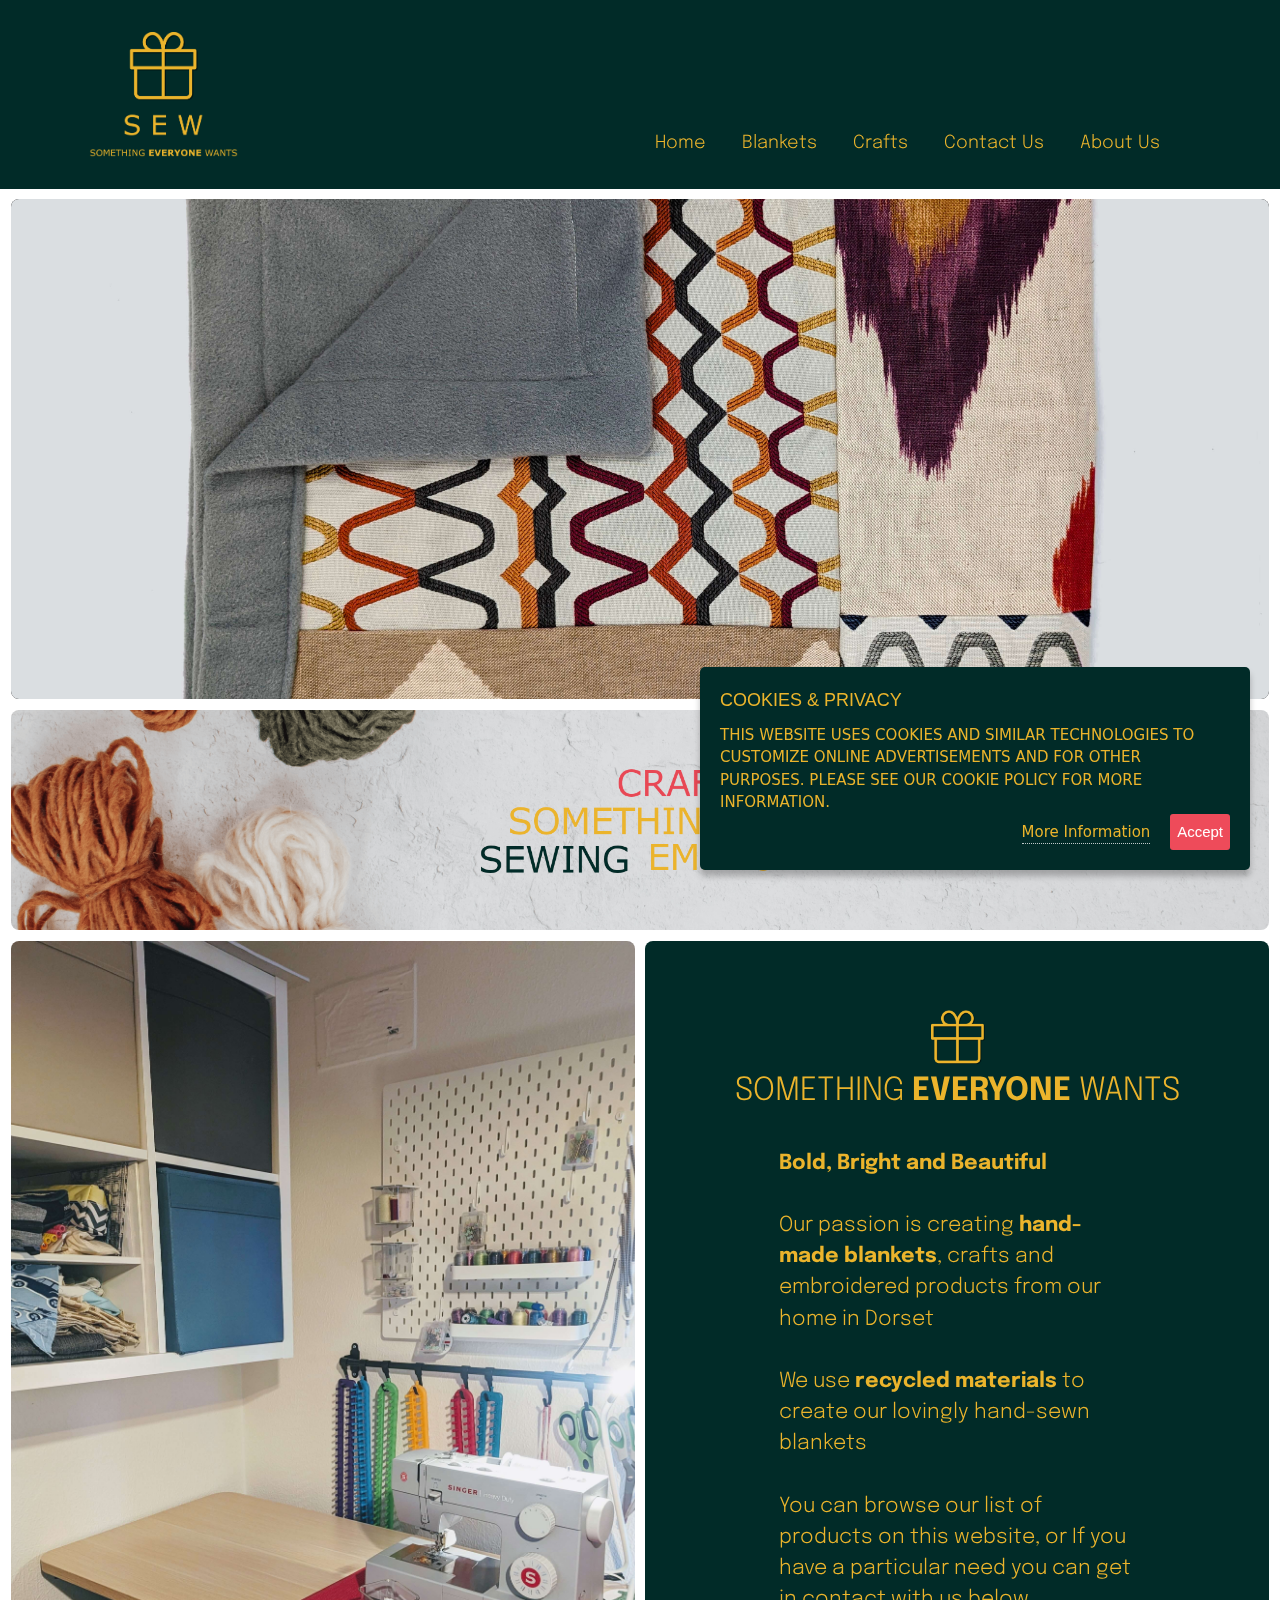
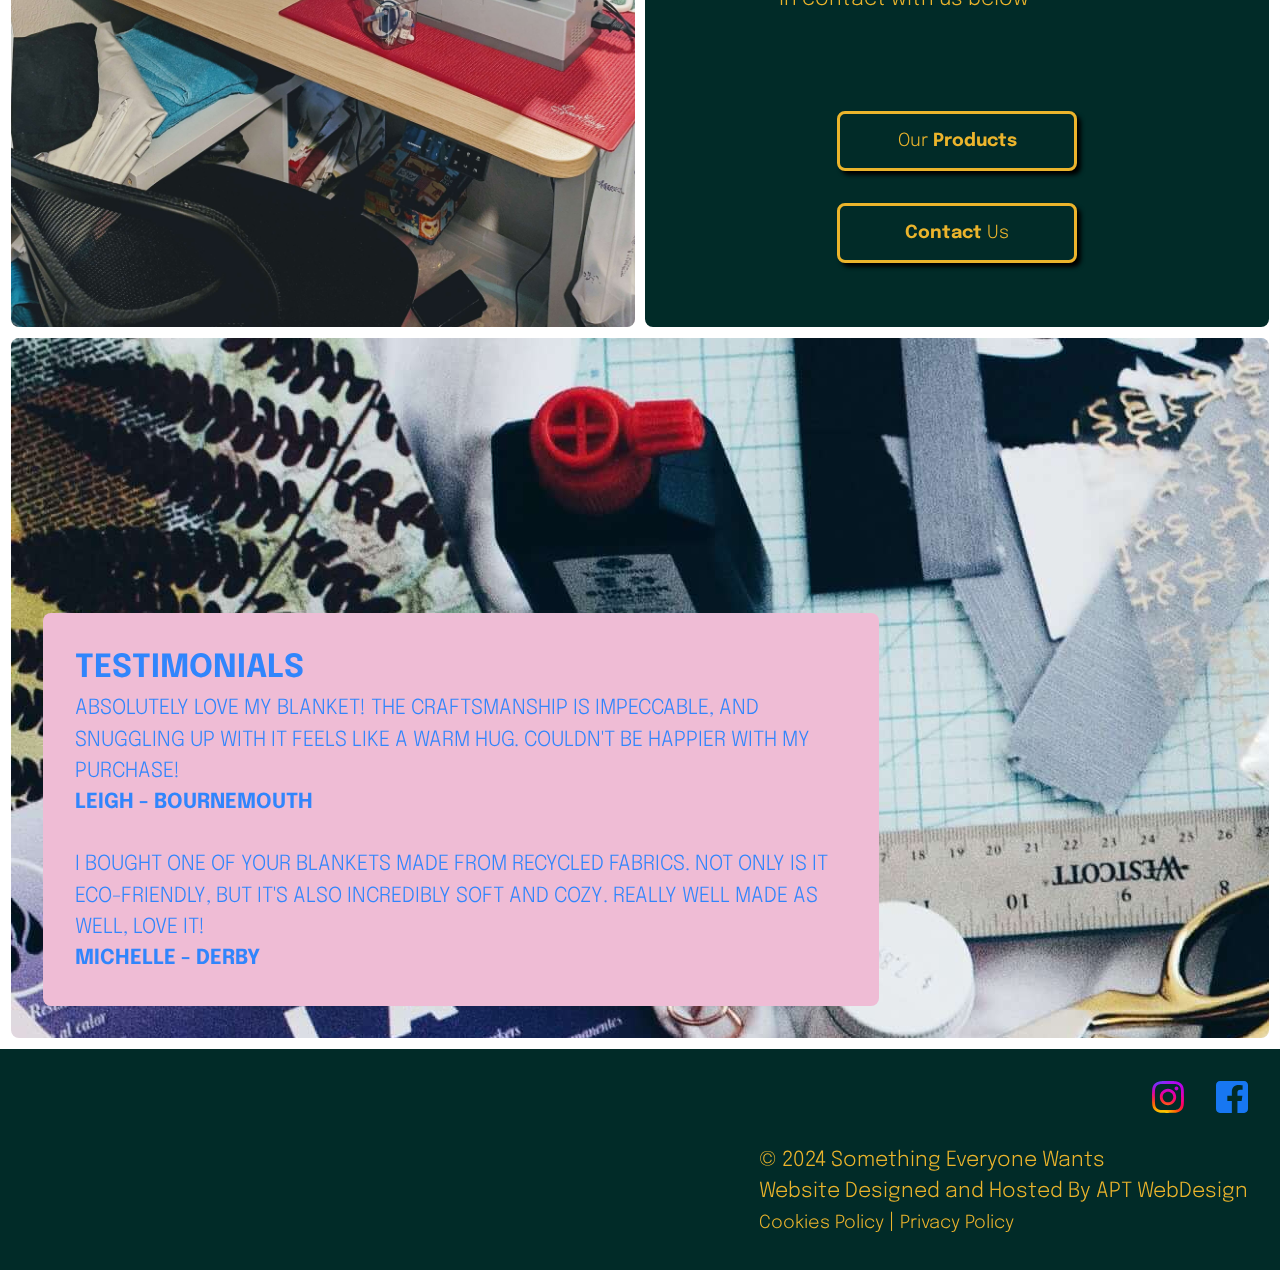
<file: index.html>
<!doctype html>
<html lang="en">
  <head>
    <!-- Google tag (gtag.js) -->
    <script async src="https://www.googletagmanager.com/gtag/js?id=G-8D78QJ9N3L"></script>
    <script>
      window.dataLayer = window.dataLayer || [];
      function gtag(){dataLayer.push(arguments);}
      gtag('js', new Date());

      gtag('config', 'G-8D78QJ9N3L');
    </script>
    <meta charset="UTF-8" />
    <link rel="apple-touch-icon" sizes="180x180" href="images/apple-touch-icon.png">
    <link rel="icon" type="image/png" sizes="32x32" href="images/favicon-32x32.png">
    <link rel="icon" type="image/png" sizes="16x16" href="images/favicon-16x16.png">
    <link rel="manifest" href="images/site.webmanifest">
    <!-- Font Family Google-->
    <link rel="preconnect" href="https://fonts.googleapis.com">
    <link rel="preconnect" href="https://fonts.gstatic.com" crossorigin>
    <link href="https://fonts.googleapis.com/css2?family=Epilogue:ital,wght@0,100..900;1,100..900&display=swap" rel="stylesheet">
    <meta name="viewport" content="width=device-width, initial-scale=1.0" />
    <link rel="stylesheet" href="mainStyle.css">
    <title>Something Everyone Wants</title>
  </head>
  <body>
    <div id="discountBanner" class="discount-banner"><p>We are currently offering <span class="bold">20% off</span> all of our blankets!</p>
    <button id="discountClose"><img src="images/cancel.png" alt=""></button>
    </div>
    <div class="bg-img-1"></div>
    <div class="bg-img-2"></div>
    <div class="bg-img-3"></div>
    <header><!--Heading inc logo and navs-->
      <div class="header-flex">
        <div class="logo"><a href="index.html"><img src="images/Original on Transparent Simplified.png" alt=""></a></div>
        <nav>
          <button id="nav-btn-opn"><img src="images/Hamburger_icon.png" alt=""></button>
          <button id="nav-btn-cls"><img src="images/cross.png" alt=""></button>
          <ul id="nav-links">
            <li><a active href="index.html">Home</a></li>
            <li><a href="blankets.html">Blankets</a></li>
            <li><a href="crafts.html">Crafts</a></li>
            <li><a href="contact.html">Contact Us</a></li>
            <li><a href="about.html">About Us</a></li>
          </ul>
        </nav>
      </div>
    </header>
    <div class="container"><!--Container inc top main and testimonials-->
      <section class="top-section">
        <a href="blankets.html">
          <div class="br product-image"><!--Product Carousel-->
            <!-- <img src="images/blanket.jpg" alt=""> -->
              
              <img id="product-Image-1" src="images/blankets/bl-me-2-1.jpg" alt="" class="image1">
              <img id="product-Image-1" src="images/blankets/bl-sm-7-2.jpg" alt="">
              <img id="product-Image-1" src="images/blankets/bl-sm-2-1.jpg" alt="">
              <img id="product-Image-1" src="images/blankets/bl-sm-1-1.jpg" alt="">
              <img id="product-Image-1" src="images/blankets/frontpageBlankets/bl-sm-2-2.jpeg" alt="">
              
          </div>
        </a>
        <div class="br hero-image"><!--Hero Image-->
          <img src="images/heroimageSquare.png" alt="Image stating the main products of the store. Crafts, Clothing, Sewing, Embroidery, and Blankets">
        </div>
      </section>
      <main class="main-section">
        <div class="main-cta br"><!--main cta-->
          <img src="images/present_yellow.png" width="63px" alt="">
          <h1>Something <span class="bold">Everyone</span> Wants</h1>
          <div class="cta-text"><!--cta text-->
            <p>
              <span class="bold">Bold, Bright and Beautiful</span> <br><br>
              
              Our passion is creating <span class="bold">hand-made blankets</span>, crafts and embroidered products from our home in Dorset <br><br>
              
              We use <span class="bold">recycled materials</span> to create our lovingly hand-sewn blankets <br><br>
              
              You can browse our list of products on this website, or If you have a particular need you can get in contact with us below
            </p>
          </div>
          <div class="cta-button"><!--cta buttons-->
            <a href="blankets.html">
              <button class="btn">Our <span class="bold">Products</span></button>
            </a>
            <a href="contact.html">
              <button class="btn"><span class="bold">Contact</span> Us</button>
            </a>
          </div>
        </div>
        <div class="main-image br"><!--main image-->
          <img src="images/background2.jpg" alt="">
        </div>
      </main>
      <section class="br testimonial-section"><!--Testimonials-->
        <div class="br testimonial-text"><!--Testimonial Text-->
          <h1 class="bold">Testimonials</h1>
          <p>Absolutely love my blanket! The craftsmanship is impeccable, and snuggling up with it feels like a warm hug. Couldn't be happier with my purchase! 
            <br>
            <span class="bold">Leigh - Bournemouth</span> <br><br>
          </p>
          <p>
            I bought one of your blankets made from recycled fabrics. Not only is it eco-friendly, but it's also incredibly soft and cozy. Really well made as well, love it!
            <br>
            <span class="bold">Michelle - Derby</span>
          </p>
        </div>
      </section>
    </div>
    <footer>
      <div class="socials"><!--Socials-->
        <a href="https://www.instagram.com/somethingeveryonewantsshop/"><img src="images/instagram_social.svg" alt=""></a>
        <a href="https://www.facebook.com/profile.php?id=61557185324207"><img src="images/facebook_social.svg" alt=""></a>
        <!-- <img src="images/twitter_social.png" alt=""> -->
      </div>
      <div class="legal"><!--Legal-->
        <p>&copy; 2024 Something Everyone Wants</p>
        <p>Website Designed and Hosted By APT WebDesign</p>
        <p><a href="policies.html">Cookies Policy</a> | <a href="policies.html#privacy">Privacy Policy</a></p>
      </div>
    </footer>
    <div id="gdpr-cookie-message" style="display: block;">
      <h4>Cookies &amp; Privacy</h4>
      <p>
        This website uses cookies and similar technologies to customize online
        advertisements and for other purposes. Please see our Cookie Policy for
        more information.
      </p>
      <p>
        <a href="policies.html">More information</a>
        <button id="gdpr-cookie-accept" type="button">Accept</button>
      </p>
    </div>
    <script src="myscripts.js"></script>
  </body>
</html>
</file>
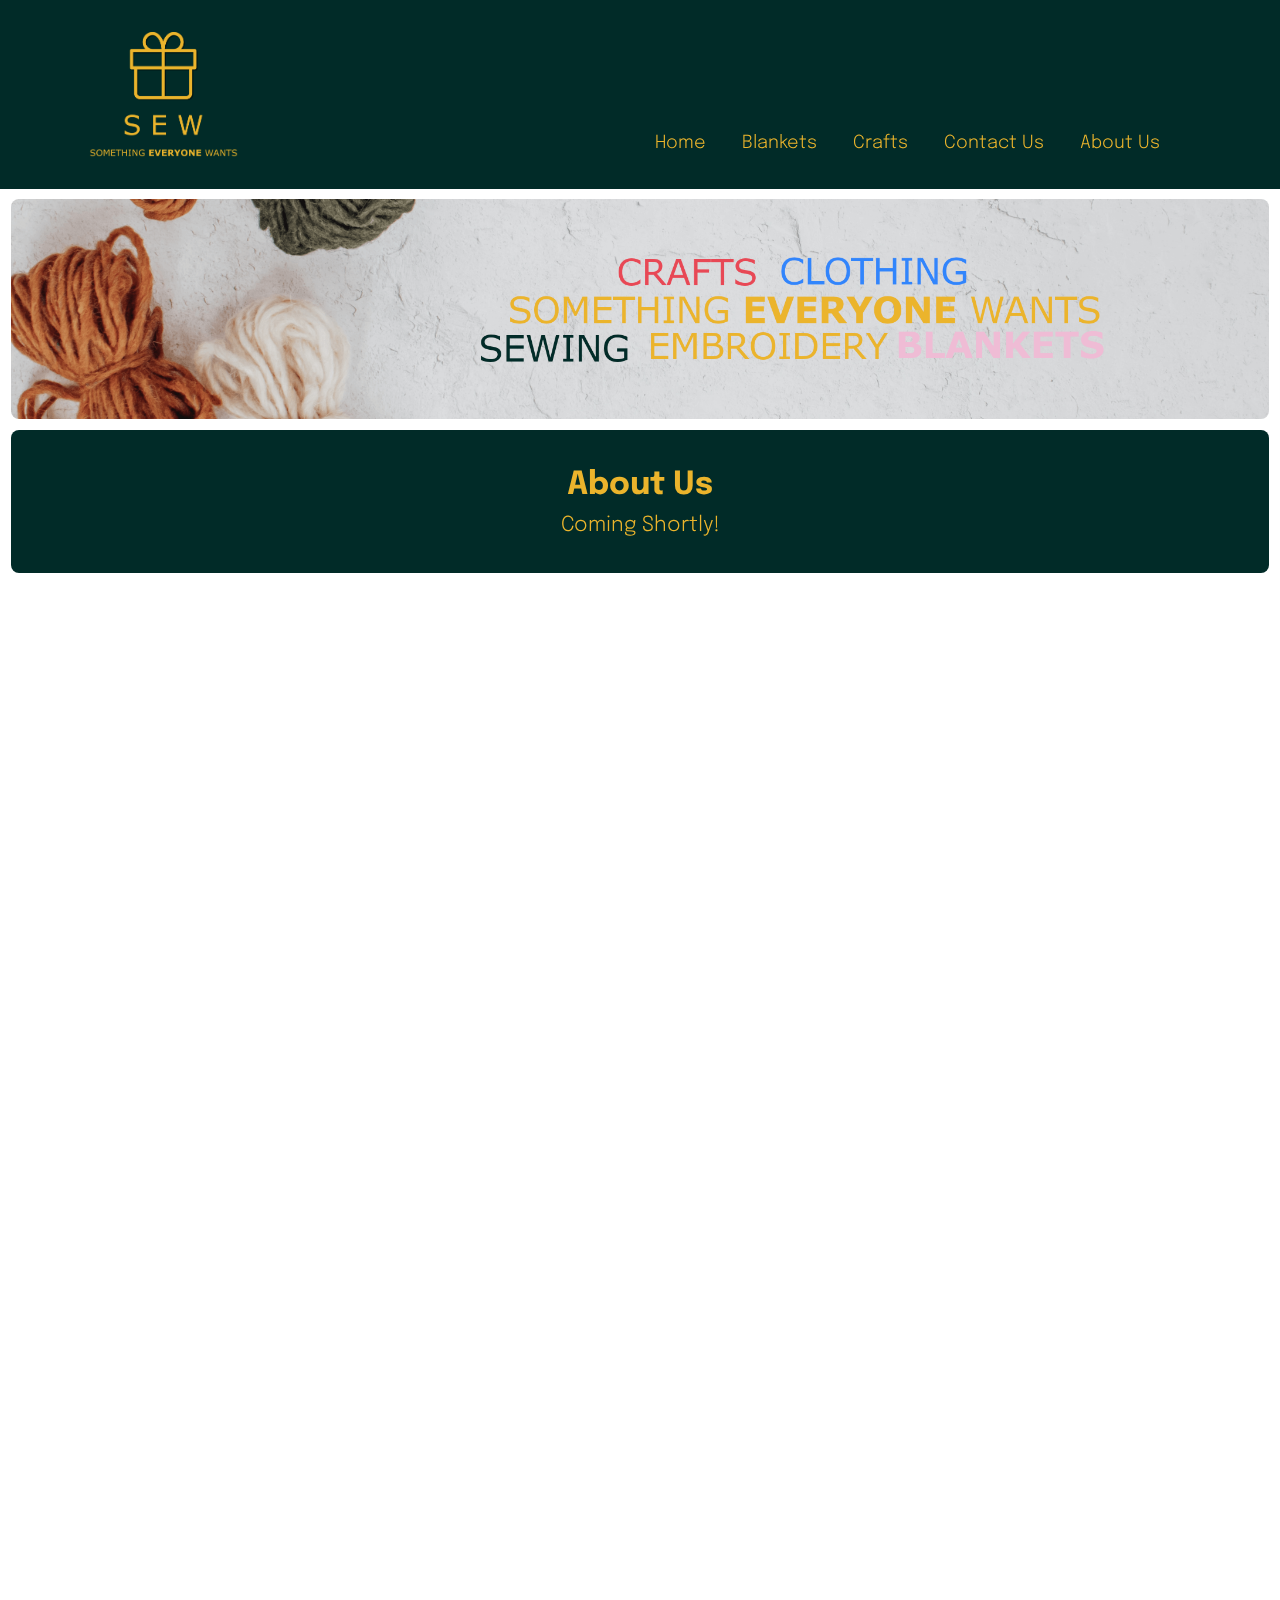
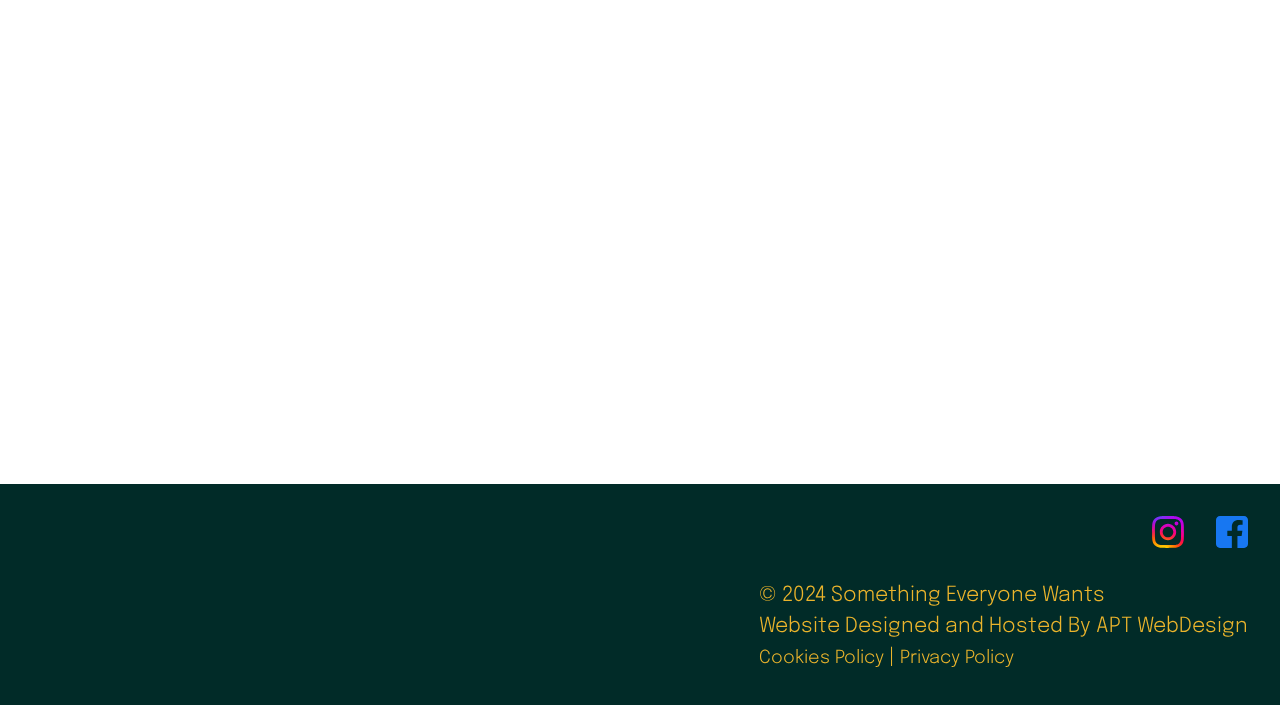
<file: about.html>
<!doctype html>
<html lang="en">
  <head>
    <!-- Google tag (gtag.js) -->
    <script async src="https://www.googletagmanager.com/gtag/js?id=G-8D78QJ9N3L"></script>
    <script>
      window.dataLayer = window.dataLayer || [];
      function gtag(){dataLayer.push(arguments);}
      gtag('js', new Date());

      gtag('config', 'G-8D78QJ9N3L');
    </script>
    <meta charset="UTF-8" />
    <link rel="apple-touch-icon" sizes="180x180" href="images/apple-touch-icon.png">
    <link rel="icon" type="image/png" sizes="32x32" href="images/favicon-32x32.png">
    <link rel="icon" type="image/png" sizes="16x16" href="images/favicon-16x16.png">
    <link rel="manifest" href="images/site.webmanifest">
    <!-- Font Family Google-->
    <link rel="preconnect" href="https://fonts.googleapis.com">
    <link rel="preconnect" href="https://fonts.gstatic.com" crossorigin>
    <link href="https://fonts.googleapis.com/css2?family=Epilogue:ital,wght@0,100..900;1,100..900&display=swap" rel="stylesheet">

    <meta name="viewport" content="width=device-width, initial-scale=1.0" />
    <link rel="stylesheet" href="mainStyle.css">
    <link rel="stylesheet" href="contactStyle.css">

    <title>SEW - Contact Us</title>
  </head>
  <body>
    <div class="bg-img-1"></div>
    <div class="bg-img-2"></div>
    <div class="bg-img-3"></div>
    <header><!--Heading inc logo and navs-->
      <div class="header-flex">
        <div class="logo"><a href="index.html"><img src="images/Original on Transparent Simplified.png" alt=""></a></div>
        <nav>
          <button id="nav-btn-opn"><img src="images/Hamburger_icon.png" alt=""></button>
          <button id="nav-btn-cls"><img src="images/cross.png" alt=""></button>
          <ul id="nav-links">
            <li><a active href="index.html">Home</a></li>
            <li><a href="blankets.html">Blankets</a></li>
            <li><a href="crafts.html">Crafts</a></li>
            <li><a href="contact.html">Contact Us</a></li>
            <li><a href="about.html">About Us</a></li>
          </ul>
        </nav>
      </div>
    </header>
    <div class="container">
        <main class="page-description">
            <div class="br hero-image"><!--Hero Image-->
                <img src="images/heroimageSquare.png" alt="Image stating the main products of the store. Crafts, Clothing, Sewing, Embroidery, and Blankets">
            </div>
            <div class="br product-description-text">
                <h1 class="bold">About Us</h1>
                <p>Coming Shortly!</p>
            </div>
        </main>
    </div>
    <div class="gap"></div>
    <footer>
      <div class="socials"><!--Socials-->
        <a href="https://www.instagram.com/somethingeveryonewantsshop/"><img src="images/instagram_social.svg" alt=""></a>
        <a href="https://www.facebook.com/profile.php?id=61557185324207"><img src="images/facebook_social.svg" alt=""></a>
        <!-- <img src="images/twitter_social.png" alt=""> -->
      </div>
      <div class="legal"><!--Legal-->
        <p>&copy; 2024 Something Everyone Wants</p>
        <p>Website Designed and Hosted By APT WebDesign</p>
        <p><a href="policies.html">Cookies Policy</a> | <a href="policies.html#privacy">Privacy Policy</a></p>
      </div>
    </footer>
    <script src="myscripts.js"></script>
  </body>
</html>
</file>
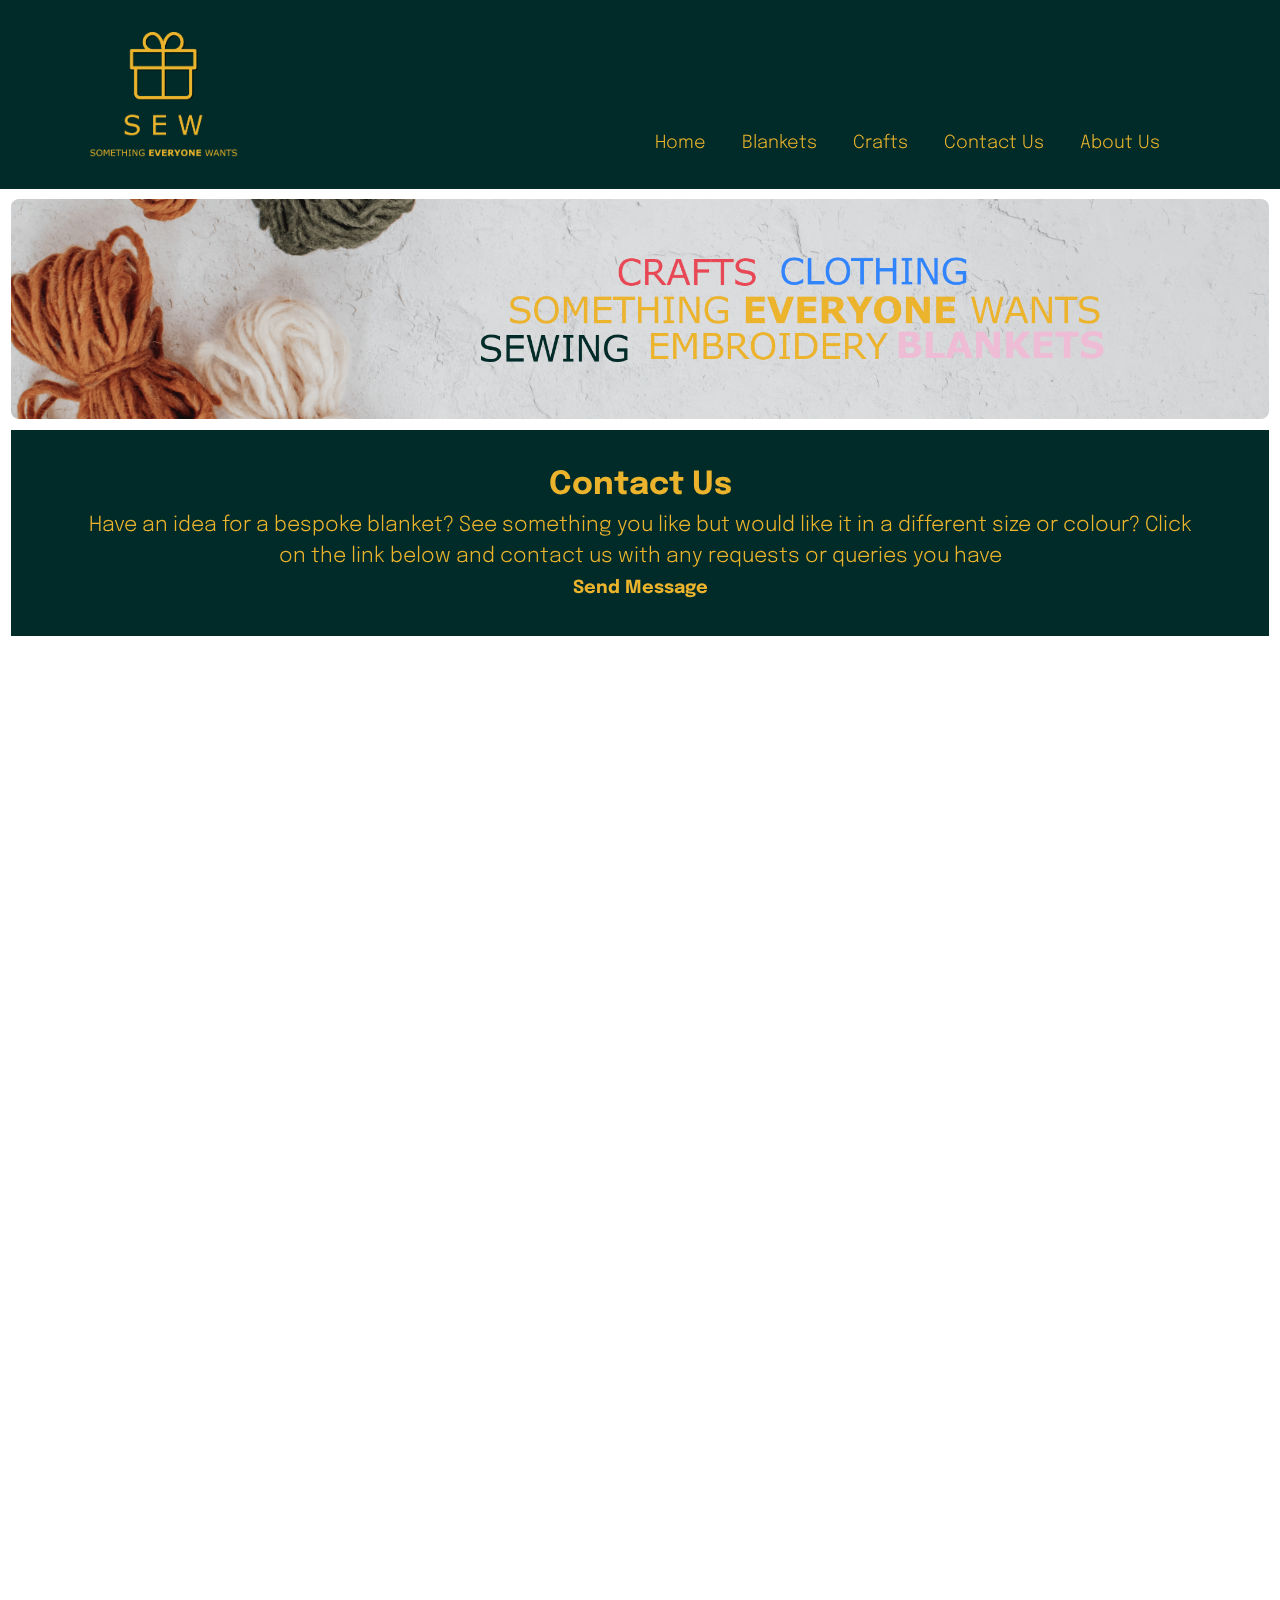
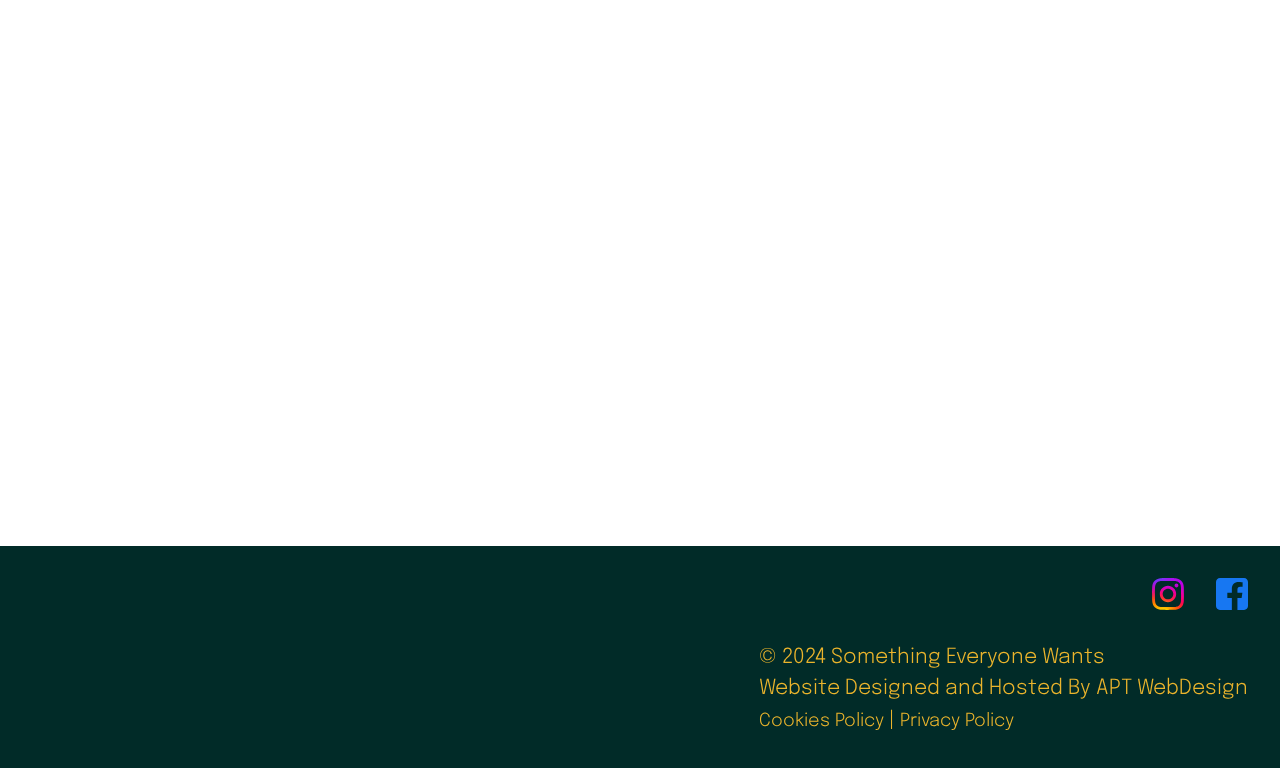
<file: contact.html>
<!doctype html>
<html lang="en">
  <head>
    <!-- Google tag (gtag.js) -->
    <script async src="https://www.googletagmanager.com/gtag/js?id=G-8D78QJ9N3L"></script>
    <script>
      window.dataLayer = window.dataLayer || [];
      function gtag(){dataLayer.push(arguments);}
      gtag('js', new Date());

      gtag('config', 'G-8D78QJ9N3L');
    </script>
    <meta charset="UTF-8" />
    <link rel="apple-touch-icon" sizes="180x180" href="images/apple-touch-icon.png">
    <link rel="icon" type="image/png" sizes="32x32" href="images/favicon-32x32.png">
    <link rel="icon" type="image/png" sizes="16x16" href="images/favicon-16x16.png">
    <link rel="manifest" href="images/site.webmanifest">
    <!-- Font Family Google-->
    <link rel="preconnect" href="https://fonts.googleapis.com">
    <link rel="preconnect" href="https://fonts.gstatic.com" crossorigin>
    <link href="https://fonts.googleapis.com/css2?family=Epilogue:ital,wght@0,100..900;1,100..900&display=swap" rel="stylesheet">

    <meta name="viewport" content="width=device-width, initial-scale=1.0" />
    <link rel="stylesheet" href="mainStyle.css">
    <link rel="stylesheet" href="contactStyle.css">

    <title>SEW - Contact Us</title>
  </head>
  <body>
    <div class="bg-img-1"></div>
    <div class="bg-img-2"></div>
    <div class="bg-img-3"></div>
    <!-- <div class="scroll-watcher"></div> -->
    <header><!--Heading inc logo and navs-->
      <div class="header-flex">
        <div class="logo"><a href="index.html"><img src="images/Original on Transparent Simplified.png" alt=""></a></div>
        <nav>
          <button id="nav-btn-opn"><img src="images/Hamburger_icon.png" alt=""></button>
          <button id="nav-btn-cls"><img src="images/cross.png" alt=""></button>
          <ul id="nav-links">
            <li><a active href="index.html">Home</a></li>
            <li><a href="blankets.html">Blankets</a></li>
            <li><a href="crafts.html">Crafts</a></li>
            <li><a href="contact.html">Contact Us</a></li>
            <li><a href="about.html">About Us</a></li>
          </ul>
        </nav>
      </div>
    </header>
    <div class="container">
        <main class="page-description">
            <div class="br hero-image"><!--Hero Image-->
                <img src="images/heroimageSquare.png" alt="Image stating the main products of the store. Crafts, Clothing, Sewing, Embroidery, and Blankets">
            </div>
            <div class="product-description-text">
                <h1 class="bold">Contact Us</h1>
                <p>Have an idea for a bespoke blanket? See something you like but would like it in a different size or colour? Click on the link below and contact us with any requests or queries you have</p>
                <p><a class="bold" href="mailto:sewenquiries@gmail.com">Send Message</a></p>
            </div>
        </main>
    </div>
    <div class="gap"></div>
    <footer>
      <div class="socials"><!--Socials-->
        <a href="https://www.instagram.com/somethingeveryonewantsshop/"><img src="images/instagram_social.svg" alt=""></a>
        <a href="https://www.facebook.com/profile.php?id=61557185324207"><img src="images/facebook_social.svg" alt=""></a>
        <!-- <img src="images/twitter_social.png" alt=""> -->
      </div>
      <div class="legal"><!--Legal-->
        <p>&copy; 2024 Something Everyone Wants</p>
        <p>Website Designed and Hosted By APT WebDesign</p>
        <p><a href="policies.html">Cookies Policy</a> | <a href="policies.html#privacy">Privacy Policy</a></p>
      </div>
    </footer>
    <script src="myscripts.js"></script>
  </body>
</html>
</file>
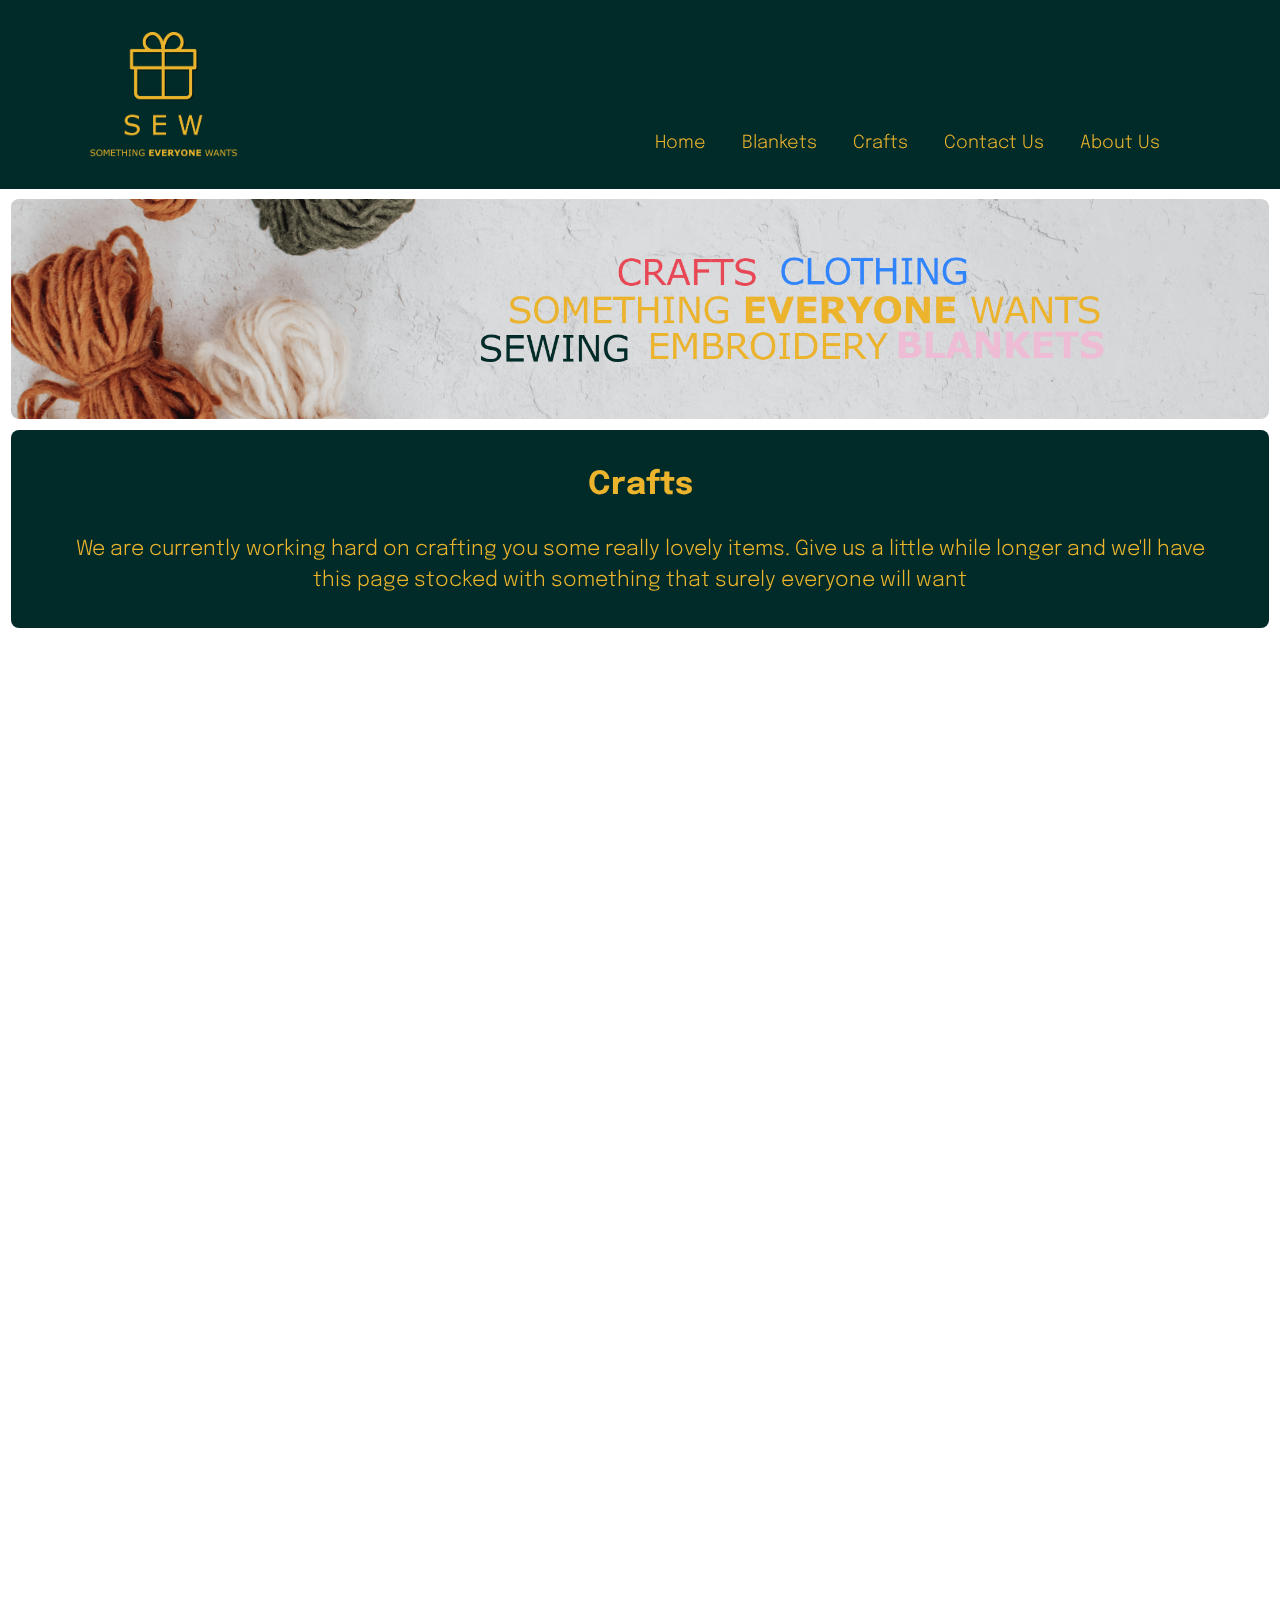
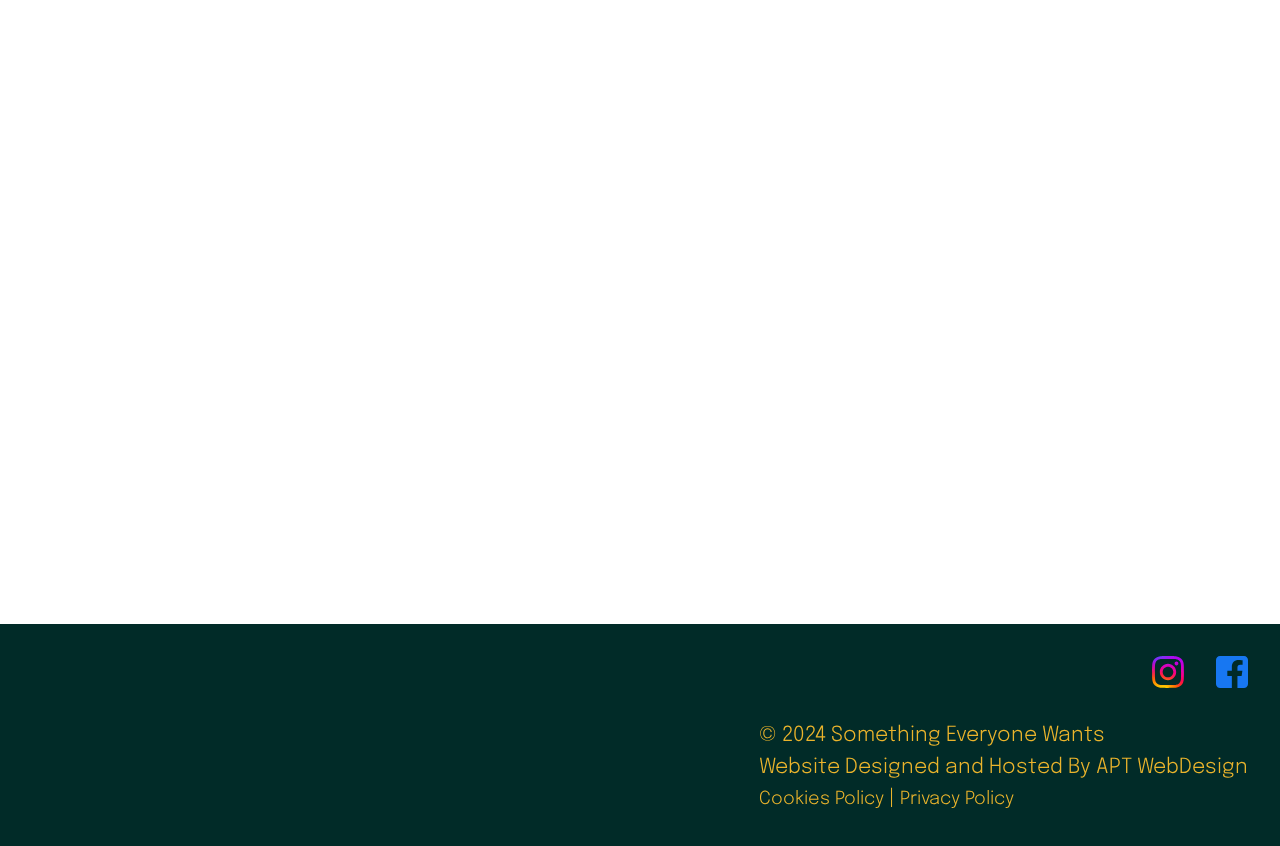
<file: crafts.html>
<!doctype html>
<html lang="en">
  <head>
    <!-- Google tag (gtag.js) -->
    <script async src="https://www.googletagmanager.com/gtag/js?id=G-8D78QJ9N3L"></script>
    <script>
      window.dataLayer = window.dataLayer || [];
      function gtag(){dataLayer.push(arguments);}
      gtag('js', new Date());

      gtag('config', 'G-8D78QJ9N3L');
    </script>
    <meta charset="UTF-8" />
    <link rel="apple-touch-icon" sizes="180x180" href="images/apple-touch-icon.png">
    <link rel="icon" type="image/png" sizes="32x32" href="images/favicon-32x32.png">
    <link rel="icon" type="image/png" sizes="16x16" href="images/favicon-16x16.png">
    <link rel="manifest" href="images/site.webmanifest">
    <!-- Font Family Google-->
    <link rel="preconnect" href="https://fonts.googleapis.com">
    <link rel="preconnect" href="https://fonts.gstatic.com" crossorigin>
    <link href="https://fonts.googleapis.com/css2?family=Epilogue:ital,wght@0,100..900;1,100..900&display=swap" rel="stylesheet">
    <meta name="viewport" content="width=device-width, initial-scale=1.0" />
    <link rel="stylesheet" href="mainStyle.css">
    <link rel="stylesheet" href="productStyle.css">
    <title>SEW - Blankets</title>
  </head>
  <body>
    <div class="bg-img-1"></div>
    <div class="bg-img-2"></div>
    <div class="bg-img-3"></div>
    <!-- <div class="scroll-watcher"></div> -->
    <header><!--Heading inc logo and navs-->
      <div class="header-flex">
        <div class="logo"><a href="index.html"><img src="images/Original on Transparent Simplified.png" alt=""></a></div>
        <nav>
          <button id="nav-btn-opn"><img src="images/Hamburger_icon.png" alt=""></button>
          <button id="nav-btn-cls"><img src="images/cross.png" alt=""></button>
          <ul id="nav-links">
            <li><a active href="index.html">Home</a></li>
            <li><a href="blankets.html">Blankets</a></li>
            <li><a href="crafts.html">Crafts</a></li>
            <li><a href="contact.html">Contact Us</a></li>
            <li><a href="about.html">About Us</a></li>
          </ul>
        </nav>
      </div>
    </header>
    <div class="container">
        <main class="page-description">
            <div class="br hero-image"><!--Hero Image-->
                <img src="images/heroimageSquare.png" alt="Image stating the main products of the store. Crafts, Clothing, Sewing, Embroidery, and Blankets">
            </div>
            <div class="br product-description-text">
                <h1 class="bold">Crafts</h1><br>
                <p>We are currently working hard on crafting you some really lovely items. Give us a little while longer and we'll have this page stocked with something that surely everyone will want</p>
            </div>
        </main>
        <div class="products">
        </div>
    </div>
    <div class="gap"></div>
    <footer>
      <div class="socials"><!--Socials-->
        <a href="https://www.instagram.com/somethingeveryonewantsshop/"><img src="images/instagram_social.svg" alt=""></a>
        <a href="https://www.facebook.com/profile.php?id=61557185324207"><img src="images/facebook_social.svg" alt=""></a>
        <!-- <img src="images/twitter_social.png" alt=""> -->
      </div>
      <div class="legal"><!--Legal-->
        <p>&copy; 2024 Something Everyone Wants</p>
        <p>Website Designed and Hosted By APT WebDesign</p>
        <p><a href="policies.html">Cookies Policy</a> | <a href="policies.html#privacy">Privacy Policy</a></p>
      </div>
    </footer>
    <script src="myscripts.js"></script>
  </body>
</html>
</file>
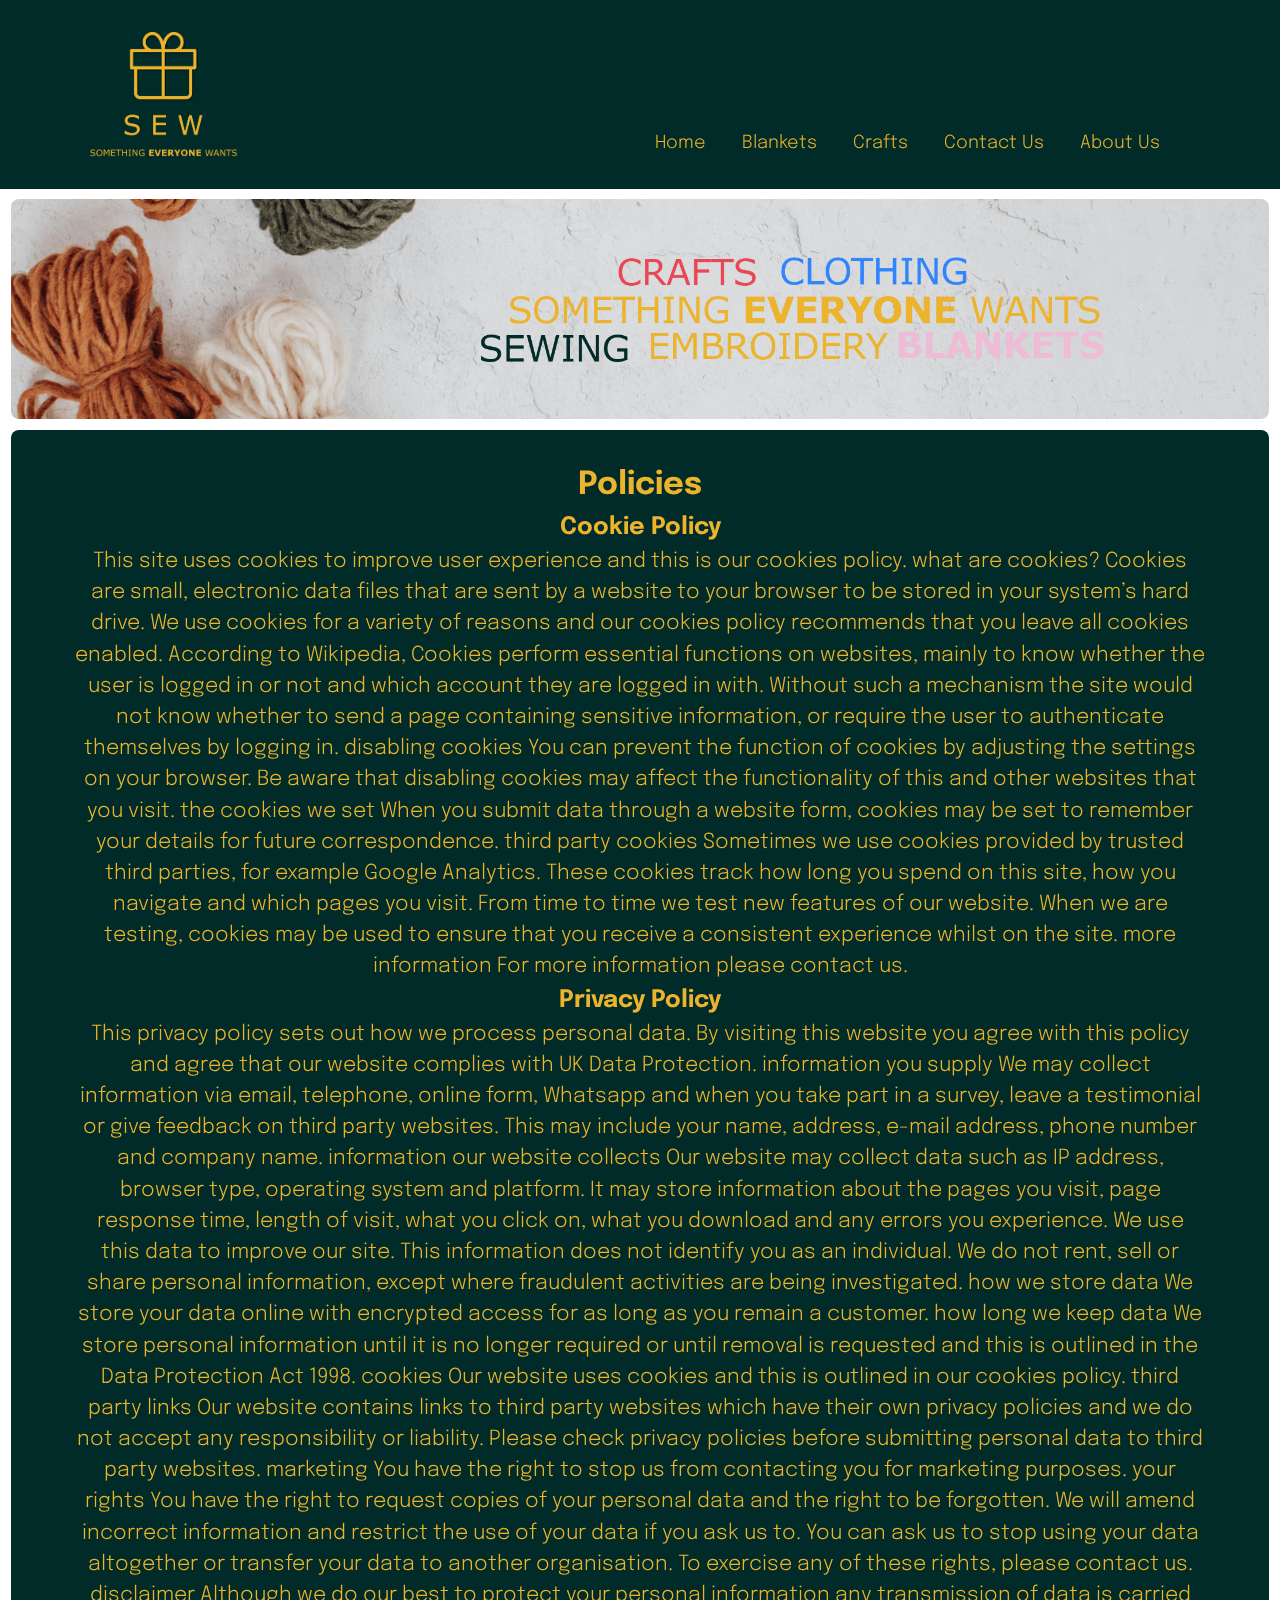
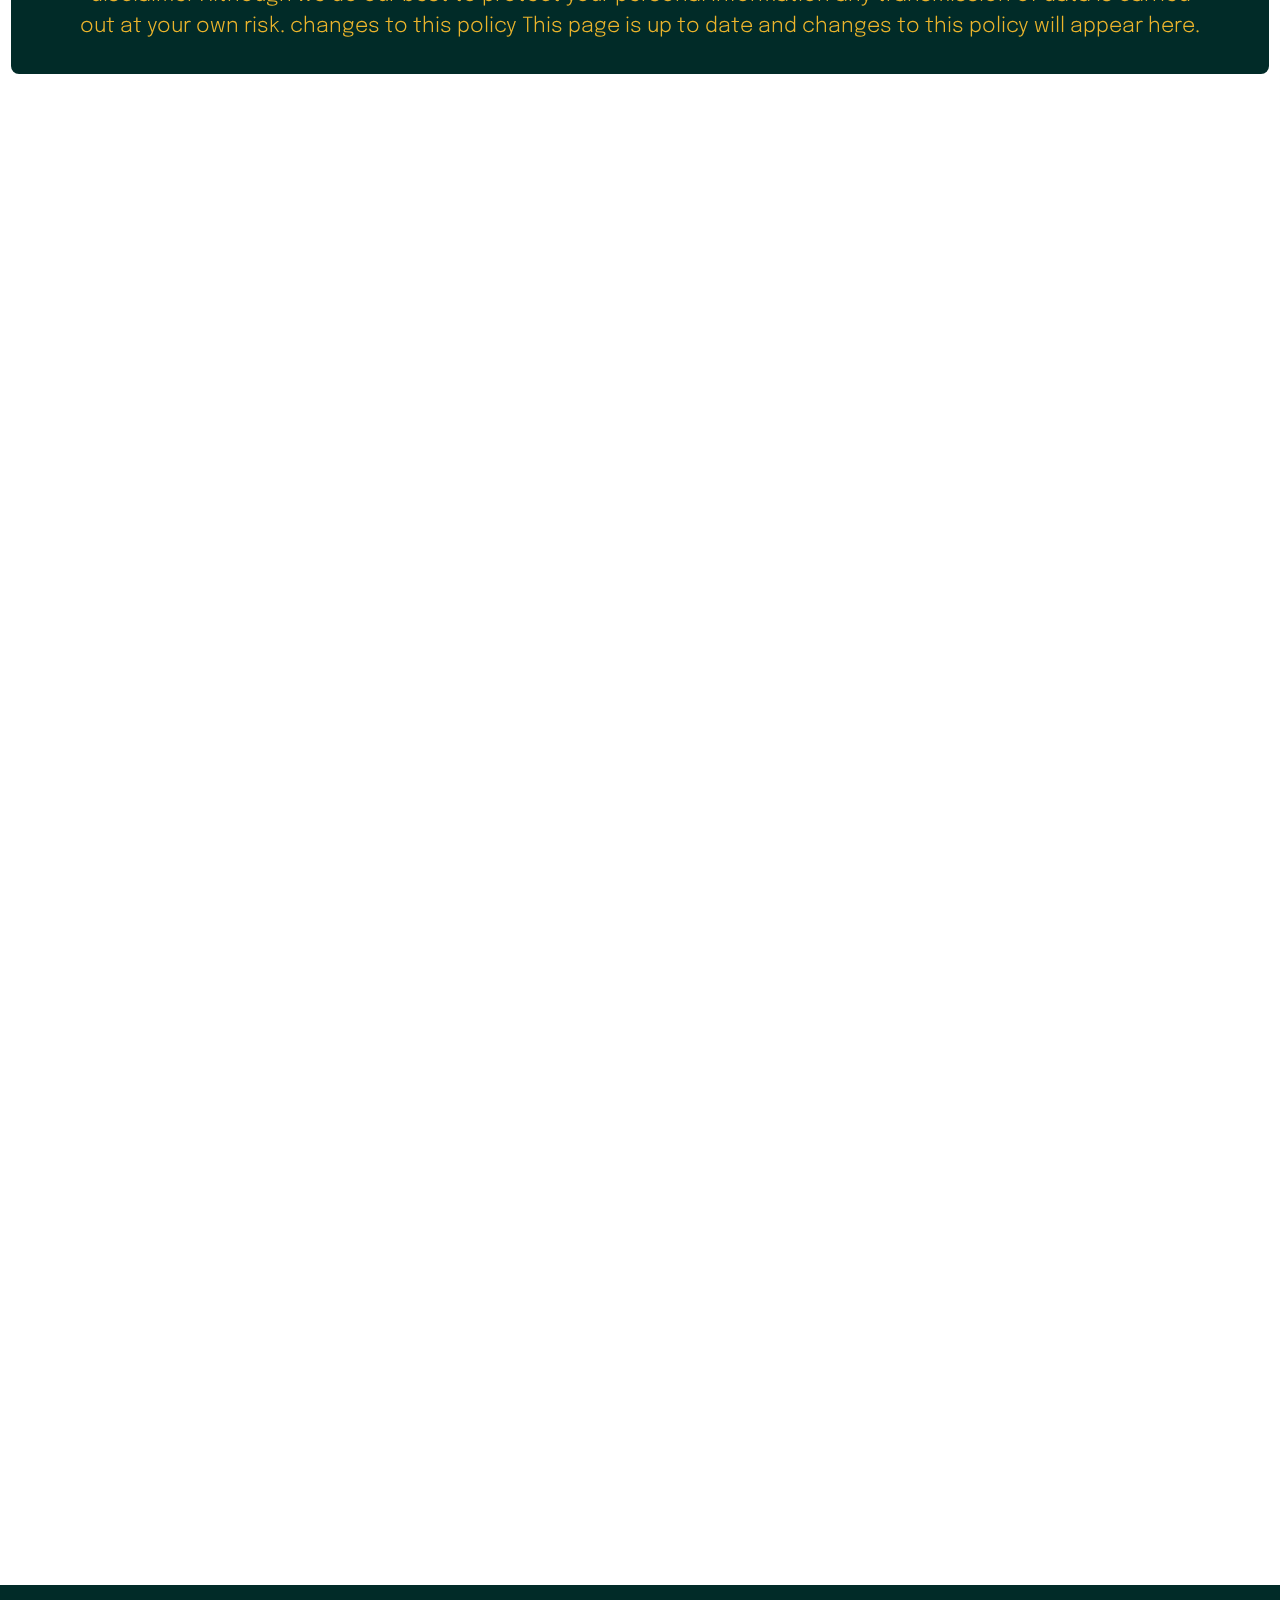
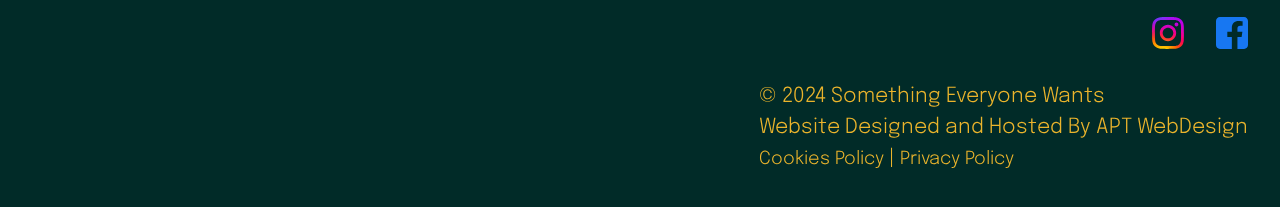
<file: policies.html>
<!doctype html>
<html lang="en">
  <head>
    <!-- Google tag (gtag.js) -->
    <script async src="https://www.googletagmanager.com/gtag/js?id=G-8D78QJ9N3L"></script>
    <script>
      window.dataLayer = window.dataLayer || [];
      function gtag(){dataLayer.push(arguments);}
      gtag('js', new Date());

      gtag('config', 'G-8D78QJ9N3L');
    </script>
    <meta charset="UTF-8" />
    <link rel="apple-touch-icon" sizes="180x180" href="images/apple-touch-icon.png">
    <link rel="icon" type="image/png" sizes="32x32" href="images/favicon-32x32.png">
    <link rel="icon" type="image/png" sizes="16x16" href="images/favicon-16x16.png">
    <link rel="manifest" href="images/site.webmanifest">
    <!-- Font Family Google-->
    <link rel="preconnect" href="https://fonts.googleapis.com">
    <link rel="preconnect" href="https://fonts.gstatic.com" crossorigin>
    <link href="https://fonts.googleapis.com/css2?family=Epilogue:ital,wght@0,100..900;1,100..900&display=swap" rel="stylesheet">

    <meta name="viewport" content="width=device-width, initial-scale=1.0" />
    <link rel="stylesheet" href="mainStyle.css">
    <link rel="stylesheet" href="contactStyle.css">

    <title>SEW - Contact Us</title>
  </head>
  <body>
    <div class="bg-img-1"></div>
    <div class="bg-img-2"></div>
    <div class="bg-img-3"></div>
    <header><!--Heading inc logo and navs-->
      <div class="header-flex">
        <div class="logo"><a href="index.html"><img src="images/Original on Transparent Simplified.png" alt=""></a></div>
        <nav>
          <button id="nav-btn-opn"><img src="images/Hamburger_icon.png" alt=""></button>
          <button id="nav-btn-cls"><img src="images/cross.png" alt=""></button>
          <ul id="nav-links">
            <li><a active href="index.html">Home</a></li>
            <li><a href="blankets.html">Blankets</a></li>
            <li><a href="crafts.html">Crafts</a></li>
            <li><a href="contact.html">Contact Us</a></li>
            <li><a href="about.html">About Us</a></li>
          </ul>
        </nav>
      </div>
    </header>
    <div class="container">
        <main class="page-description">
            <div class="br hero-image"><!--Hero Image-->
                <img src="images/heroimageSquare.png" alt="Image stating the main products of the store. Crafts, Clothing, Sewing, Embroidery, and Blankets">
            </div>
            <div class="br product-description-text">
                <h1 class="bold">Policies</h1>
                <h2>Cookie Policy</h2>
                <p>This site uses cookies to improve user experience and this is our cookies policy.

                    what are cookies?
                    Cookies are small, electronic data files that are sent by a website to your browser to be stored in your system’s hard drive. We use cookies for a variety of reasons and our cookies policy recommends that you leave all cookies enabled.
                    
                    According to Wikipedia, Cookies perform essential functions on websites, mainly to know whether the user is logged in or not and which account they are logged in with. Without such a mechanism the site would not know whether to send a page containing sensitive information, or require the user to authenticate themselves by logging in. 
                    
                    disabling cookies
                    You can prevent the function of cookies by adjusting the settings on your browser. Be aware that disabling cookies may affect the functionality of this and other websites that you visit. 
                    
                    the cookies we set
                    When you submit data through a website form, cookies may be set to remember your details for future correspondence.
                    
                    third party cookies
                    Sometimes we use cookies provided by trusted third parties, for example Google Analytics. These cookies track how long you spend on this site, how you navigate and which pages you visit. 
                    
                    From time to time we test new features of our website. When we are testing, cookies may be used to ensure that you receive a consistent experience whilst on the site.
                    
                    more information
                    For more information please contact us.</p>
                <h2 id="privacy">Privacy Policy</h2>
                <p> This privacy policy sets out how we process personal data. By visiting this website you agree with this policy and agree that our website complies with UK Data Protection. 
                    
                    information you supply
                    We may collect information via email, telephone, online form, Whatsapp and when you take part in a survey, leave a testimonial or give feedback on third party websites. This may include your name, address, e-mail address, phone number and company name.
                    
                    information our website collects
                    Our website may collect data such as IP address, browser type, operating system and platform. It may store information about the pages you visit, page response time, length of visit, what you click on, what you download and any errors you experience. We use this data to improve our site. This information does not identify you as an individual. We do not rent, sell or share personal information, except where fraudulent activities are being investigated.
                    
                    how we store data
                    We store your data online with encrypted access for as long as you remain a customer.
                    
                    how long we keep data
                    We store personal information until it is no longer required or until removal is requested and this is outlined in the Data Protection Act 1998.
                    
                    cookies
                    Our website uses cookies and this is outlined in our cookies policy.
                    
                    third party links
                    Our website contains links to third party websites which have their own privacy policies and we do not accept any responsibility or liability. Please check privacy policies before submitting personal data to third party websites.
                    
                    marketing
                    You have the right to stop us from contacting you for marketing purposes.
                    
                    your rights
                    You have the right to request copies of your personal data and the right to be forgotten. We will amend incorrect information and restrict the use of your data if you ask us to. You can ask us to stop using your data altogether or transfer your data to another organisation. To exercise any of these rights, please contact us.
                    
                    disclaimer
                    Although we do our best to protect your personal information any transmission of data is carried out at your own risk. 
                    
                    changes to this policy
                    This page is up to date and changes to this policy will appear here.</p>
            </div>
        </main>
    </div>
    <div class="gap"></div>
    <footer>
      <div class="socials"><!--Socials-->
        <a href="https://www.instagram.com/somethingeveryonewantsshop/"><img src="images/instagram_social.svg" alt=""></a>
        <a href="https://www.facebook.com/profile.php?id=61557185324207"><img src="images/facebook_social.svg" alt=""></a>
        <!-- <img src="images/twitter_social.png" alt=""> -->
      </div>
      <div class="legal"><!--Legal-->
        <p>&copy; 2024 Something Everyone Wants</p>
        <p>Website Designed and Hosted By APT WebDesign</p>
        <p><a href="policies.html">Cookies Policy</a> | <a href="policies.html">Privacy Policy</a></p>
      </div>
    </footer>
    <script src="myscripts.js"></script>
  </body>
</html>
</file>
<file: mainStyle.css>
/*********************/
/* Custom Properties */
/*********************/
:root{

    /* Custom Colours */
    --clr-main-10: #EBB42C;
    --clr-main-20: #012B28;
  
    /* --clr-accent-10: #F1CB6C; */
    --clr-accent-20: #EFBCD5;
    --clr-accent-30: #3185FC;
    /* --clr-accent-40: #E84855; */
    --clr-accent-40: var(--clr-main-10);
    --clr-accent-10: var(--clr-main-20);
    
    
    /* Custom Fonts */
    --ff-main: "Epilogue", sans-serif;
  
    /* Custom Font Weights */
    --fw-reg: 300;
    --fw-reg-fat: 400;
    --fw-bold: 700;
  
    /* Custom Font Sizes */
    --fs-mob-p: 1.125rem; /* */
    --fs-mob-h-l: 1.5rem; /* */
    --fs-mob-h-m: 1.3rem; /*  */
  
    --fs-p: 1.125rem; /* 18px */
    --fs-h-l: 2rem; /* 32px */
    --fs-h-m: 2.5rem; /* 40px */
  
    /* Custom border radius */

    --std-br: 0.5rem; 
    
  
    /* Custom Margin */
    --std-margin-top: 2em;

    --std-spacing: var(--std-margin-top);

    --std-box-spacing: calc((var(--std-spacing))/3);
  }
  

  
  
  
  /* End of Custom Properties */
  
  
  /* CSS Reset - Used Andy Bells */
  /* Box sizing rules */
  *,
  *::before,
  *::after {
    box-sizing: border-box;
  }
  
  /* Remove default margin */
  body,
  h1,
  h2,
  h3,
  h4,
  p,
  figure,
  blockquote,
  dl,
  dd {
    margin-block-end: 0;
    margin: 0;
  }
  
  /* Remove list styles on ul, ol elements with a list role, which suggests default styling will be removed */
  ul[role='list'],
  ol[role='list'] {
    list-style: none;
  }
  
  /* Set core root defaults */
  html:focus-within {
    scroll-behavior: smooth;
  }
  
  /* Set core body defaults */
  body {
    min-height: 100vh;
    text-rendering: optimizeSpeed;
    line-height: 1.5;
    margin: 0;
  }
  
  /* A elements that don't have a class get default styles */
  a:not([class]) {
    text-decoration-skip-ink: auto;
  }
  
  /* Make images easier to work with */
  img,
  picture {
    max-width: 100%;
    display: block;
  }
  
  /* Inherit fonts for inputs and buttons */
  input,
  button,
  textarea,
  select {
    font: inherit;
  }
  
  /* Remove all animations, transitions and smooth scroll for people that prefer not to see them */
  @media (prefers-reduced-motion: reduce) {
    html:focus-within {
     scroll-behavior: auto;
    }
    
    *,
    *::before,
    *::after {
      animation-duration: 0.01ms !important;
      animation-iteration-count: 1 !important;
      transition-duration: 0.01ms !important;
      scroll-behavior: auto !important;
    }
  }
  
  /* End of CSS Reset */
  
  
  /*******************/
  /* Utility Classes */
  /*******************/
  
  
  /* Background Colours */
  .bg-clr-hf{
    background-color: var(--clr-main-20);
  }
  
  .bg-clr-accent-10{
    background-color: var(--clr-accent-10);
  }
  
  .bg-clr-accent-20{
    background-color: var(--clr-accent-20);
  }
  
  .bg-clr-accent-30{
    background-color: var(--clr-accent-30);
  }
  
  .bg-clr-accent-40{
    background-color: var(--clr-accent-40);
  }
  
  /* Font Colours */
  .f-clr-main-10{
    color: var(--clr-main-10);
  }
  
  .f-clr-main-20{
    color: var(--clr-main-20);
  }
  
  .f-clr-accent-10{
    color: var(--clr-accent-10);
  }
  
  .f-clr-accent-20{
    color: var(--clr-accent-20);
  }
  
  .f-clr-accent-30{
    color: var(--clr-accent-30);
  }
  
  .f-clr-accent-40{
    color: var(--clr-accent-40);
  }
  
  /* Font Sizes */
  .fs-mob-p{
    font-size: var(--fs-mob-p);
  }
  
  .fs-mob-h-l{
    font-size: var(--fs-mob-h-l);
  }
  
  .fs-mob-h-m{
    font-size: var(--fs-mob-h-m);
  }
  
  .fs-p{
    font-size: var(--fs-p);
  }
  
  .fs-h-l{
    font-size: var(--fs-h-l);
  }
  
  .fs-h-m{
    font-size: var(--fs-h-m);
  }
  
  
  /* Font Weight */
  .fw-bold{
    font-weight: var(--fw-bold);
  }
  
  .fw-reg{
    font-weight: var(--fw-reg);
  }
  
  /* Font Family */
  body{
    font-family: var(--ff-main);
    font-weight: var(--fw-reg);
    text-transform: uppercase;
  }
  
  /* Button */
  .btn{
    height: 40px;
    width: 175px;
    padding: 20px;
    box-shadow: 4px 4px 4px #000000;
    border: var(--clr-accent-40) 3px solid;
    border-radius: 8px;
    background-color: var(--clr-accent-10);
    color: var(--clr-accent-40);
    font-size: var(--fs-mob-p);
    line-height: 5px;
  }
  
  .btn:hover{
    background-color: var(--clr-accent-40);
    box-shadow: 2px 2px 2px #000000;
    color: var(--clr-accent-10)
  }
  
  .visually-hidden {
    clip: rect(0 0 0 0);
    clip-path: inset(50%);
    height: 1px;
    overflow: hidden;
    position: absolute;
    white-space: nowrap;
    width: 1px;
  }

  a{
    text-decoration: none;
    color: var(--clr-main-10);
    text-transform: capitalize;
    font-size: var(--fs-mob-p);
    cursor: pointer;
  }

  a:hover{
    font-weight: 700;
    color:var(--clr-accent-40);
  }
  

  .br{
    border-radius: var(--std-br);
    /* box-shadow: 0px 0px 10px 5px rgba(0,0,0,0.40); */
    overflow: hidden;
  }

  h1{
    font-weight: 300;
    font-size: 1.5rem;
  }

  .bold{
    font-weight: 700;
  }

  .gap{
    height: 1500px;
  }

  /************************/
  /* Background Animation */
  /************************/


  .bg-img-2{
    background-image: url(images/backgroundT.jpg);
    position: fixed;
    z-index: -1;
    opacity: 0;
    height: 100vh;
    width: 100vw;
    /* this is the how you want the animation to play out */
    animation: fade2 linear forwards;
    /* this dictates the timeline in which the animation takes place*/
    animation-timeline: scroll();
  }

  .bg-img-1{
    background-image: url(images/backgroundT.jpg);
    background-size:cover;
    background-repeat: no-repeat;
    position: fixed;
    z-index: -1;
    opacity: 0;
    height: 100vh;
    width: 100vw;
    /* this is the how you want the animation to play out */
    animation: fade1 linear forwards;
    /* this dictates the timeline in which the animation takes place*/
    animation-timeline: scroll();
  }

  .bg-img-3{
    background-image: url(images/backgroundB.jpg);
    background-size:cover;
    background-repeat: no-repeat;
    position: fixed;
    z-index: -1;
    opacity: 0;
    height: 100vh;
    width: 100vw;
    /* this is the how you want the animation to play out */
    animation: fade3 linear forwards;
    /* this dictates the timeline in which the animation takes place*/
    animation-timeline: scroll();
  }

  /* This dictates what start and end of the keyframe looks like */
  @keyframes fade1{
    0%{
      opacity: 0.8;
    }
    33%{
      opacity: 0;
    }
  }

  @keyframes fade2{
    33%{
      opacity: 0.8;
    }
    80%{
      opacity: 0;
    }
  }

  @keyframes fade3{
    33%{
      opacity: 0;
    }
    80%{
      opacity: 0.8;
    }
    100%{
      opacity: 0.8;
    }
  }


  /* End of Animation */

  /*********************/
  /* carousel Animation*/
  /*********************/

  .product-image {
    position:relative;
    overflow:hidden;
    width:100%;
    height: 100%;
    display:flex;
    background:black;
  }

  .product-image img {
    width:100%;
    height:100%;
    left:0%;
    opacity: 0;
    position:absolute;
    animation:movement 50s ease-in-out infinite;
    object-fit: cover;
  }

  @media(min-width: 1100px){
    .product-image img {
      transform:translateY(-100px);
    }
  }

  .product-image img:nth-child(1) {
    width:100%;
    height:100%;
    opacity: 1;
    left:0%;
    position:absolute;
    transform:translateY(0px);
    animation:movementMain 50s ease-in-out infinite;
  }


  @keyframes movement {
    0%{
      opacity:0;
    }
     20%{
      opacity:1;
    }
    40%{
      opacity:0;
      scale:1.1;
    }
    100%{
      opacity:0;
    }
  }

  @keyframes movementMain {
    0%{
      opacity:0;
    }
     20%{
      opacity:1;
    }
    40%{
      opacity:0;
      scale:1.1;
    }
    100%{
      opacity:0;
    }
  }
  
  img:nth-child(2){
    animation-delay:10s;
  }
  img:nth-child(3){
    animation-delay:20s;
  }
  img:nth-child(4){
    animation-delay:30s;
  }
  img:nth-child(5){
    animation-delay:40s;
  }

  /* End of Carousel */

  
  /*******************/
  /* General Styling */
  /*******************/

  .container{
    max-width: 1400px;
    margin: 0 auto;
  }

  .discount-banner{
    position: fixed;
    z-index: 3;
    width: 100%;
    background-color: var(--clr-main-10);
    color: var(--clr-main-20);
    text-align:center;
    padding: 6px 64px 6px 64px;
    display:none;
    justify-content: center;
    gap: 2em;
  }

  .discount-banner button{
    border: none;
    background: none;
    width: 24px;
  }

  /******************/
  /* Header Section */
  /******************/

  header{
    background-color: var(--clr-main-20);
    color:var(--clr-main-10);
    padding: var(--std-spacing) 0px;
  }

  .logo{
    max-width: 150px;
  }

  .header-flex{
    display:flex;
    flex-direction: column;
    align-items: center;
  }

  nav{
    display: flex;
    flex-direction: column;
    align-items: center;
    margin-top: var(--std-margin-top);
  }

  nav button{
    border: none;
    background: none;
    width: 3em;
  }

  #nav-btn-cls{
    display: none;
  }

  #nav-links{display: none;}

  nav ul{
    list-style: none;
    padding: 0;
  }

  nav li{
    text-align: center;
    margin-top: var(--std-margin-top);
  }

  /* Tablet Size for Nav */
  @media (min-width: 650px){

    .header-flex{
      flex-direction: row;
      justify-content: center;
      gap: calc((var(--std-spacing))*1.5);
      align-items: flex-end;
    }

    #nav-btn-opn{
      display: none;
    }

    #nav-links{
      display: block;
      margin: 0;
    }

    nav li{
      display: inline;
      margin-right: var(--std-spacing);
    }

  }

  /* Desktop Sizes for Nav */
  @media (min-width: 1100px){
    .header-flex{
      gap: calc((var(--std-spacing))*13);
    }

  }

/***************/
/* top-section */
/***************/


.top-section{
  margin: var(--std-box-spacing) var(--std-box-spacing) 0px var(--std-box-spacing);
  display:grid;
  grid-template-rows: 1fr 1fr;
  gap: var(--std-box-spacing);
}


/* Tablet Top section */
@media (min-width: 650px){

  .top-section{
    margin: var(--std-box-spacing) var(--std-box-spacing) 0px var(--std-box-spacing);
    display:grid;
    grid-template-columns: 1fr 1fr;
    grid-template-rows: 1fr;
    gap: var(--std-box-spacing);
  }

}


/* Desktop Top Section */
@media (min-width: 1100px){

  .top-section{
    margin: var(--std-box-spacing) var(--std-box-spacing) 0px var(--std-box-spacing);
    display:flex;
    flex-direction: column;
    gap: var(--std-box-spacing);
  }

  .hero-image img{
    content:url(images/heroimage.png);
  }

  .product-image{
    height: 500px;
  }

  .product-image img{
    width: 100%;
    height:min-content;
  }

}

/****************/
/* main section */
/****************/

.main-section{
  display: flex;
  flex-direction: column;
  gap: var(--std-box-spacing);
  margin: 0px var(--std-box-spacing);
  color: var(--clr-accent-40);
}

.main-cta{
  background-color: var(--clr-accent-10);
  margin-top: var(--std-box-spacing);
  padding: 32px 10px;
  display: flex;
  flex-direction: column;
  align-items: center;
  text-align: center;
}

.cta-text{
  padding: 32px 48px;
  text-transform: none;
}

.cta-button{
  display: flex;
  gap: var(--std-spacing);
  flex-wrap:wrap;
  justify-content: center;
}


@media(min-width: 650px){

  .main-section{
    display: grid;
    grid-template-columns: 1.2fr 0.8fr;
    margin-top: var(--std-box-spacing);
  }

  .main-cta{
    margin-top: 0px;
  }

  .main-image{
    position: relative; height: 100%; width: 100%;
  }

  .main-image img{
    content: url(images/background2.jpg);
    object-fit: cover;
    height: 100%;
  }
}

@media(min-width: 1100px){

  h1{
    font-size: 2rem;
  }

  p{
    font-size: 1.3rem;
  }



  .main-section{
    grid-template-columns: 1fr 1fr;
    direction: rtl;
  }

  .main-cta{
    padding: 64px;
    text-align: left;
  }

  .cta-text{
    padding: 32px 70px;
  }

  .cta-button{
    margin-top: 64px;
  }

  .btn{
    height: 60px;
    width: 240px;
  }

}

/***********************/
/* Testimonial Section */
/***********************/

.testimonial-section{
  background-image: url(images/jazmin-quaynor-bYOi200uQ6w-unsplash.jpg);
  margin: var(--std-box-spacing) var(--std-box-spacing) 0px var(--std-box-spacing);
  display: flex;
  padding: var(--std-spacing);
}

.testimonial-text{
  background-color: var(--clr-accent-20);
  color: var(--clr-accent-30);
  padding: var(--std-spacing);
}

/* Testimonial Desktop Size */

@media (min-width: 1100px){
  .testimonial-section{
    min-height: 700px;
    align-items: flex-end;
  }

  .testimonial-text{
    height:min-content;
    width: 70%;
  }
}

/**********/
/* Footer */
/**********/

footer{
  background-color: var(--clr-main-20);
  margin-top: var(--std-box-spacing);
  display: flex;
  flex-direction: column;
  color: var(--clr-main-10);
  align-items: center;
  padding: var(--std-spacing);
  gap: var(--std-spacing);
}

.socials{
  display: flex;
  gap: var(--std-spacing);
}

.socials img{
  width: 32px;
}

.legal{
  text-transform: none;
}


/* Footer Desktop Size */

@media(min-width: 1000px){

  footer{
    align-items: flex-end;
  }

}

/*********************************/
/* Product Page Specific Styling */
/*********************************/

  .page-description{
    margin: var(--std-box-spacing) var(--std-box-spacing) 0px var(--std-box-spacing);
    display: flex;
    flex-direction: column;
    gap: var(--std-box-spacing);
  }
  
  .product-categories h1{
    color:var(--clr-main-20);
    text-transform: capitalize;
  }

  .product-description-text{
    background-color: var(--clr-accent-10);
    color: var(--clr-accent-40);
    padding: var(--std-spacing) calc(var(--std-spacing)*2) var(--std-spacing) calc(var(--std-spacing)*2);
    text-align: center;
    text-transform:none;
  }


  @media (min-width: 650px){
    .page-description img{
      content: url(images/heroimage.png);
    }
  }


/***************/
/* Cookies Box */
/***************/

:root {
  --purple: #3B3646;
  --red: #EE4B5A;
}

/* Cookie Dialog */
#gdpr-cookie-message {
  position: fixed;
  right: 30px;
  bottom: 30px;
  max-width: 550px;
  background-color: var(--clr-main-20);
  padding: 20px;
  border-radius: 5px;
  box-shadow: 0 6px 6px rgba(0, 0, 0, 0.25);
  margin-left: 30px;
  font-family: system-ui;
  z-index: 1000;
}

#gdpr-cookie-message h4 {
  color: var(--clr-main-10);
  font-family: 'Quicksand', sans-serif;
  font-size: 18px;
  font-weight: 500;
  margin-bottom: 10px;
}

#gdpr-cookie-message p {
  color: var(--clr-main-10);
  font-size: 15px;
  line-height: 1.5em;
}

#gdpr-cookie-message p:last-child {
  margin-bottom: 0;
  text-align: right;
}

#gdpr-cookie-message a {
  color: var(--clr-main-10);
  text-decoration: none;
  font-size: 15px;
  padding-bottom: 2px;
  border-bottom: 1px dotted rgba(255, 255, 255, 0.75);
  transition: all 0.3s ease-in;
}

#gdpr-cookie-message a:hover {
  color: white;
  border-bottom-color: var(--red);
  transition: all 0.3s ease-in;
}

#gdpr-cookie-message button {
  border: none;
  background: var(--red);
  color: white;
  font-family: 'Quicksand', sans-serif;
  font-size: 15px;
  padding: 7px;
  border-radius: 3px;
  margin-left: 15px;
  cursor: pointer;
  transition: all 0.3s ease-in;
}

#gdpr-cookie-message button:hover {
  background: white;
  color: var(--red);
  transition: all 0.3s ease-in;
}
</file>
<file: contactStyle.css>
/*******************************/
/* Contact Us Specific Styling */
/*******************************/

input[type=text], input[type=email],select, textarea {
    width: 100%;
    padding: 12px;
    border: 1px solid #ccc;
    border-radius: 4px;
    box-sizing: border-box;
    margin-top: 6px;
    margin-bottom: 16px;
    resize: vertical;
  }
</file>
<file: productStyle.css>
/**************************/
  /* Product Card Container */
  /**************************/

  .products{
    display: flex;
    justify-content: space-around;
    margin-top: calc(var(--std-box-spacing)*8);
  }

  .product-card-container{
    /* background-color: white; */
    /* padding: var(--std-spacing); */
    border-radius: 16px;
    display: grid;
    grid-template-columns: 1fr;
    gap: var(--std-spacing);
  }

  .product-card{
    width: 300px;
    color: var(--clr-main-20);
  }

  .product-image-container{
    overflow: hidden;
    border-radius: 16px;
    position: relative;
    height: 225px;
    width: 100%;
  }

  .discount-product{
    background-color: yellow;
    position: absolute;
    z-index: 3;
    left: 200px;
    top: 20px;
    padding: 0.175em;
    border-radius: 8px;
    text-transform: none;
  } 

  .product-image-container img{
    position:absolute;
  }

  .product-image-container img:hover{
    animation: meltAway 1s linear forwards;
  }

  @keyframes meltAway{
    100%{
      opacity:0;
    }
  }

  .product-description{
    padding: var(--std-spacing);
  }

  .product-title{
    font-weight: var(--fw-bold);
    font-size: 1.175rem;
    text-transform: none;
  }

  .product-text{
    text-transform: none;
    font-size: 1rem;
    float: left;
  }

  .product-price{
    font-weight: var(--fw-bold);
    font-size: 1rem;
    float: right;
  }

  .product-price span{
    text-decoration: line-through;
  }

  /* Product Card Container Tablet */
  @media(min-width: 650px){
    .product-card-container{
      grid-template-columns: 1fr 1fr;
    }

  }

  /* product card desktop */
  @media(min-width: 1110px){
    .product-card-container{
      grid-template-columns: 1fr 1fr 1fr;
    }

  }

  /* Product Preview Window */

  .category-select{
    width: 50%;
    margin: var(--std-margin-top) auto 0 auto;
    display:flex;
    justify-content: space-around;
  }

  .category-select a{
    color: var(--clr-main-20);
  }
  .category-select a:hover{
    text-decoration: underline;
  }



  .product-preview{
    position: fixed;
    background-color: white;
    top: 32px;
    z-index: 2;
    padding: calc(var(--std-spacing)/2);
    display: none;
    flex-direction: column;
    gap: 1em;
    text-transform: none;
    border-radius: 8px;
  }

  .close-preview{
    border: none;
    background: none;
    width: 32px;
    align-self: flex-end;
  }

  .main-preview{
    border-radius: 8px;
    overflow: hidden;
  }

  .secondary-preview{
    display: flex;
    justify-content: center;
    gap: 1em;
  }

  .secondary-preview img{
    width: 6em;
    border-radius: 16px;
    overflow: hidden;
  }



  /* Product Preview Desktop Size */

  @media(min-width: 1100px){
    .product-preview{
      padding: calc(var(--std-spacing));
      left: 50%;
      transform: translateX(-50%);
      max-height: 90vh;
    }

    .secondary-preview{
      gap: 3em;
    }

    .secondary-preview img{
      width: 7em;
    }
  }
</file>
